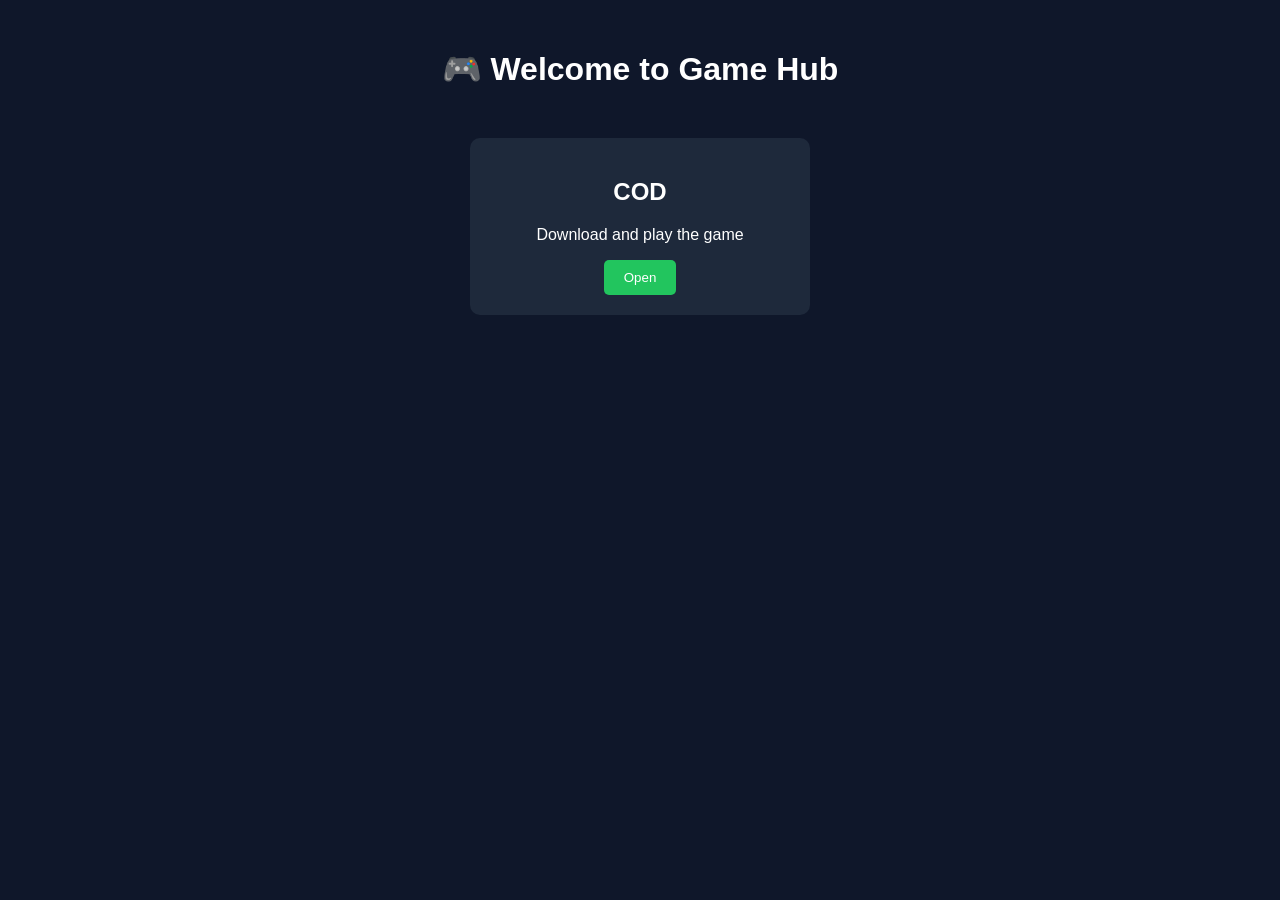
<file: templates/index.html>
<!DOCTYPE html>
<html>
<head>
    <title>Game Hub</title>
    <link rel="stylesheet" href="/static/style.css">
</head>

<body>

<h1>🎮 Welcome to Game Hub</h1>

<div class="game-card">
    <h2>COD</h2>
    <p>Download and play the game</p>
    <a href="{{ url_for('cod_mf') }}">
        <button>Open</button>
    </a>
</div>

</body>
</html>
</file>
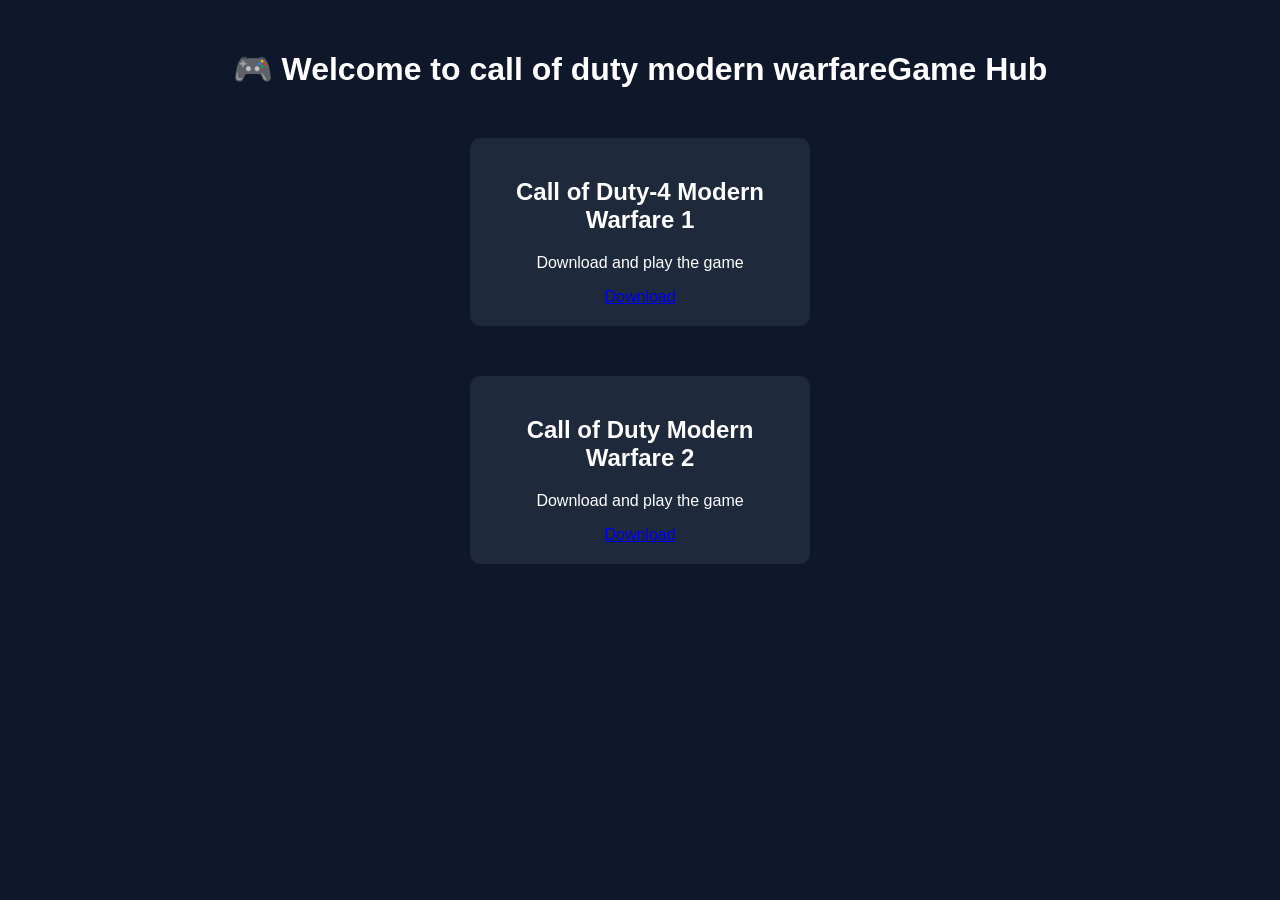
<file: templates/COD-MF/COD-MF.html>
<!DOCTYPE html>
<html>
<head>
    <title> Welcome to call of duty modern warfareGame Hub</title>
    <link rel="stylesheet" href="/static/style.css">
</head>

<body>

<h1>🎮 Welcome to call of duty modern warfareGame Hub</h1>

    <div class="game-card">
    <h2>Call of Duty-4 Modern Warfare 1</h2>
    <p>Download and play the game</p>
    <a href="https://drive.google.com/file/d/1dWE_Ifx7XNe9_iKeYqwHzyS8eqLmXm6G/view?usp=drive_link">Download</a>
</div>


<div class="game-card">
    <h2>Call of Duty Modern Warfare 2</h2>
    <p>Download and play the game</p>
    <a href="https://drive.google.com/file/d/11orjo5ylscVx-VhnW76S-VAZ6kKtSyvs/view?usp=drive_link">Download</a>
</div>

</body>
</html>
</file>
<file: static/style.css>
body{
    background:#0f172a;
    color:white;
    text-align:center;
    font-family:Arial;
}

h1{
    margin-top:50px;
}

.game-card{
    background:#1e293b;
    width:300px;
    margin:50px auto;
    padding:20px;
    border-radius:10px;
}

button{
    padding:10px 20px;
    background:#22c55e;
    border:none;
    color:white;
    border-radius:5px;
    cursor:pointer;
}
</file>
